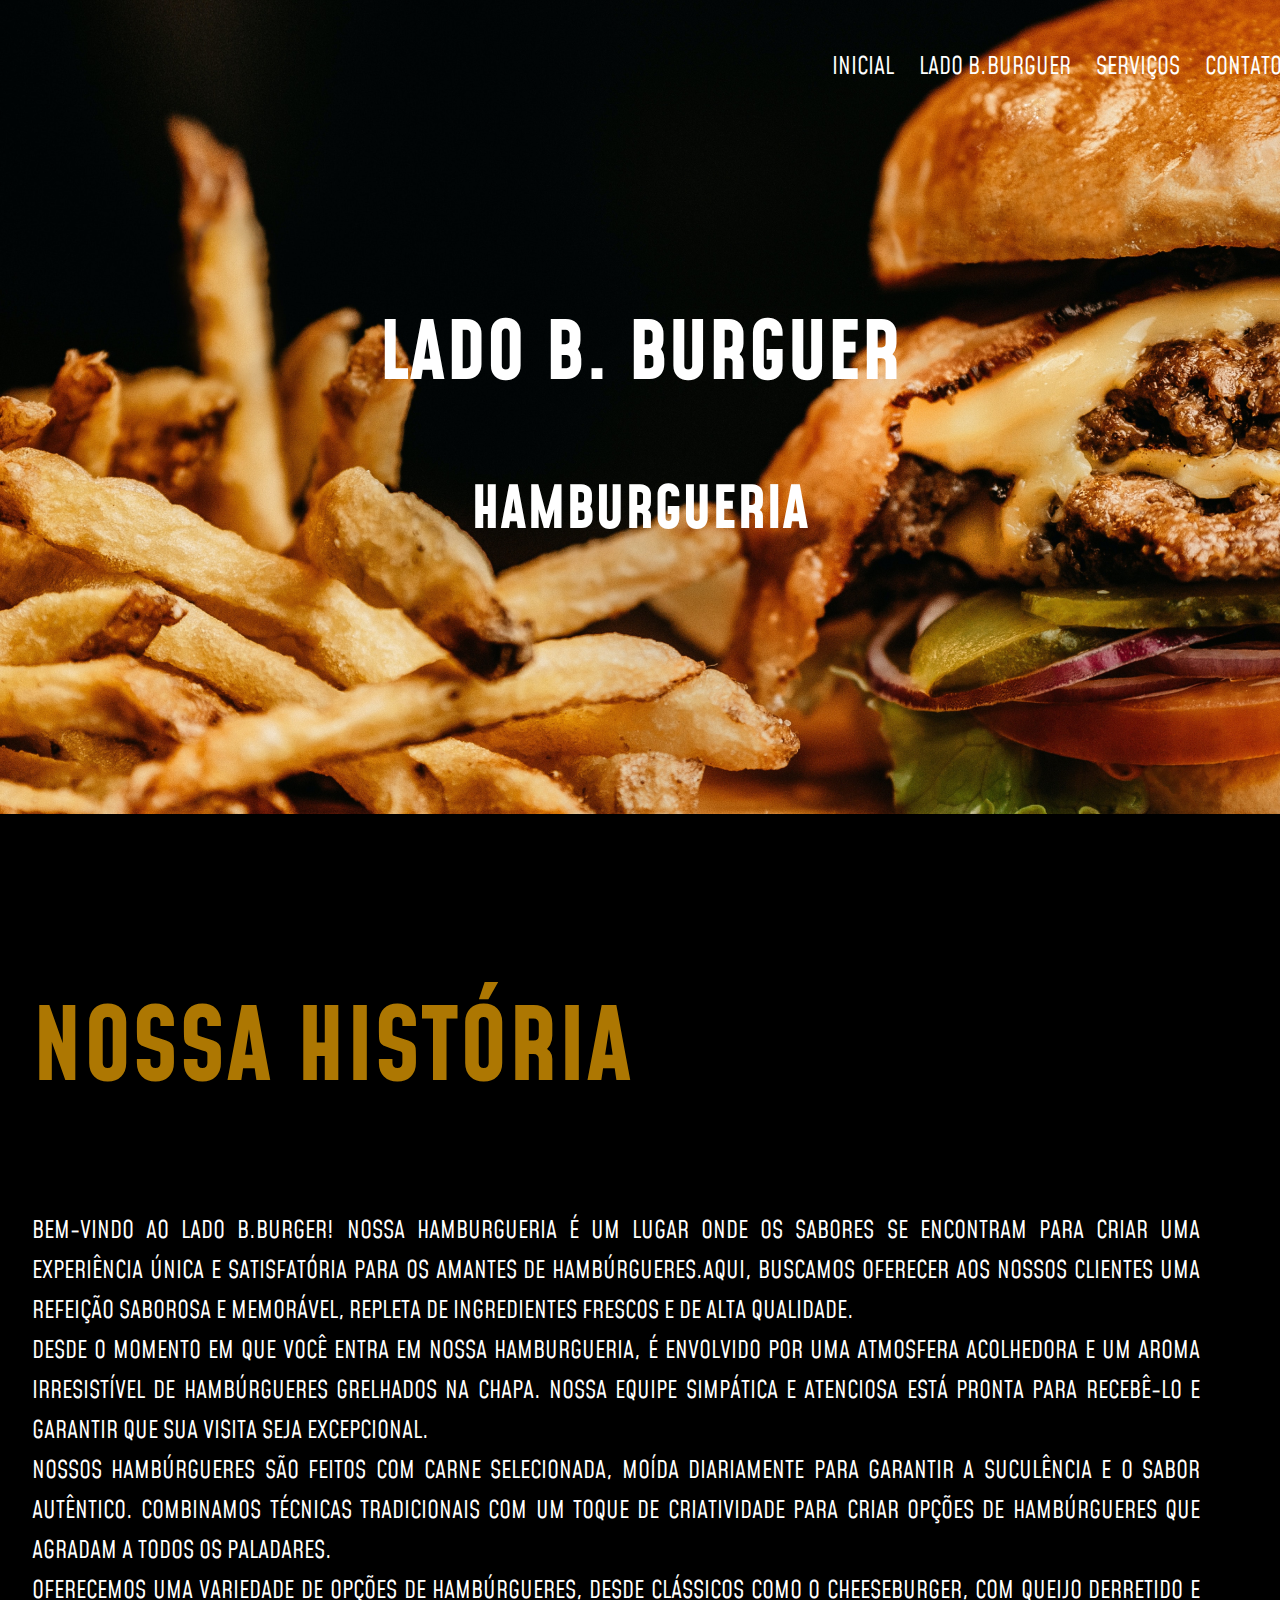
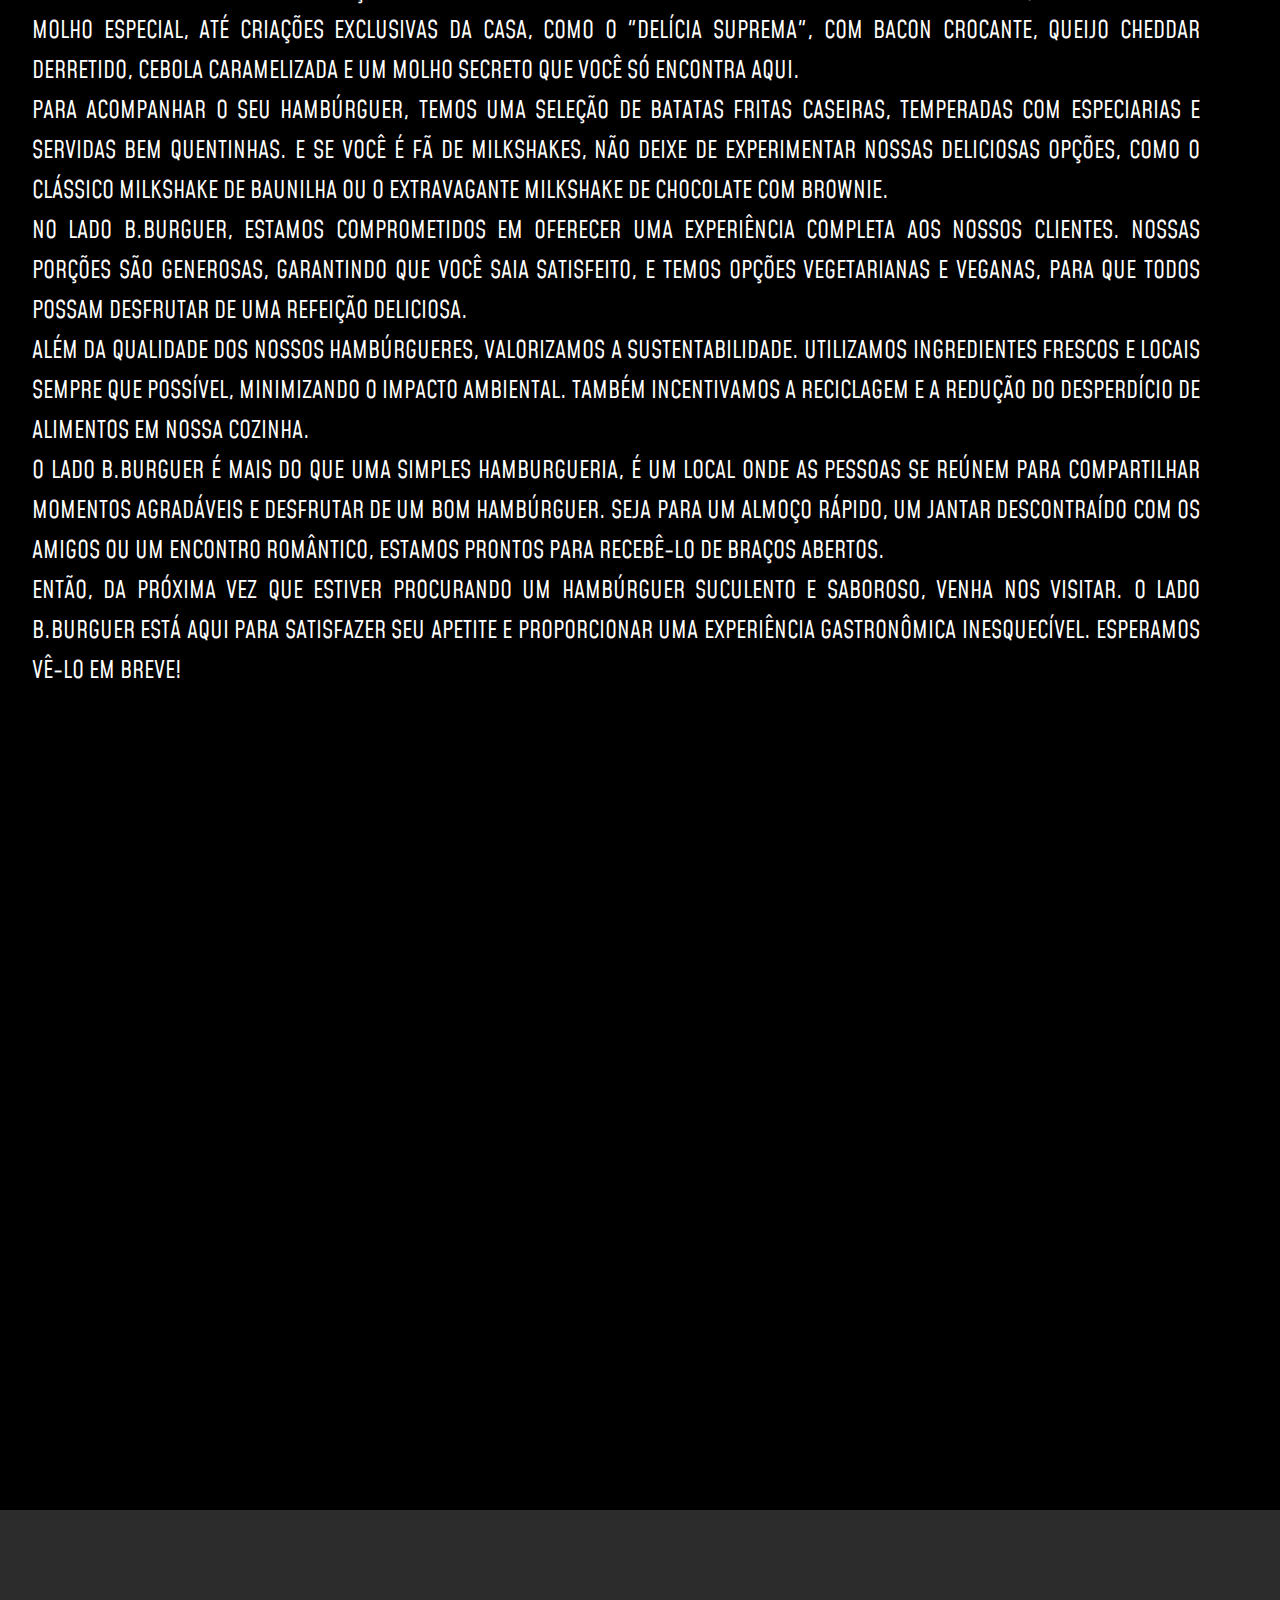
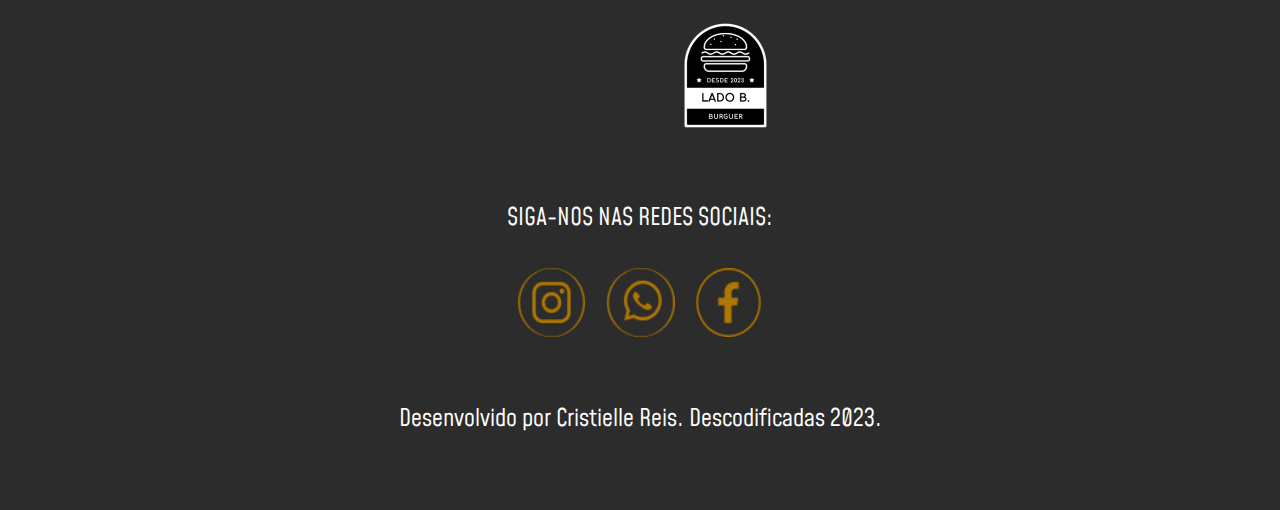
<file: historia.html>
<!DOCTYPE html>
<html lang="pt-br">
    <head>
        <meta charset="UTF-8">
        <meta http-equiv="X-UA-Compatible" content="IE=edge">
        <meta name="viewport" content="width=device-width, initial-scale=1.0">
        <link rel="stylesheet" href="style.css">
        <link rel="preconnect" href="https://fonts.googleapis.com">
        <link rel="preconnect" href="https://fonts.gstatic.com" crossorigin>
        <link href="https://fonts.googleapis.com/css2?family=Mohave&display=swap" rel="stylesheet">
        <title>Lado b.burguer</title>
    </head>

    <body>
        <header>
            <nave>
                <div class="navegacao">
                    <div class="home-logo">
                        <a href="index.html">
                            <img src="img/logotipo.png" alt="logotipo lado b.burguer">
                        </a>                
                    </div>
                    <div class="opcoes-menu">
                        <a href="index.html">inicial</a> 
                        <a href="historia.html">lado b.burguer</a>
                        <a href="index.html">serviços</a>
                        <a href="index.html">contato</a>
                        <a href="reservas.html">reservas</a>
                    </div>
                </div>
            </nave>   
            <div class="capa-cabeçalho">
                <img src="img/capadosite.png" alt="hamburguer e bata frita">
                <div class="titulo-capa">
                    <h1>Lado B. Burguer</h1>
                    <h3>hamburgueria</h3>
                </div>
            </div>
        </header> 

        <section class="nossa-historia-completa">
            <div class="titulo"><h1>NOSSA HISTÓRIA</h1></div>
            <div class="container">
                <div class="texto">
                    <p>Bem-vindo AO LADO B.BURGER! Nossa hamburgueria é um lugar onde os sabores se encontram para criar uma experiência única e satisfatória para os amantes de hambúrgueres.Aqui, buscamos oferecer aos nossos clientes uma refeição saborosa e memorável, repleta de ingredientes frescos e de alta qualidade.<br>Desde o momento em que você entra em nossa hamburgueria, é envolvido por uma atmosfera acolhedora e um aroma irresistível de hambúrgueres grelhados na chapa. Nossa equipe simpática e atenciosa está pronta para recebê-lo e garantir que sua visita seja excepcional.<br>Nossos hambúrgueres são feitos com carne selecionada, moída diariamente para garantir a suculência e o sabor autêntico. Combinamos técnicas tradicionais com um toque de criatividade para criar opções de hambúrgueres que agradam a todos os paladares.<br>Oferecemos uma variedade de opções de hambúrgueres, desde clássicos como o cheeseburger, com queijo derretido e molho especial, até criações exclusivas da casa, como o "Delícia Suprema", com bacon crocante, queijo cheddar derretido, cebola caramelizada e um molho secreto que você só encontra aqui.<br>Para acompanhar o seu hambúrguer, temos uma seleção de batatas fritas caseiras, temperadas com especiarias e servidas bem quentinhas. E se você é fã de milkshakes, não deixe de experimentar nossas deliciosas opções, como o clássico milkshake de baunilha ou o extravagante milkshake de chocolate com brownie.<br>NO LADO B.BURGUER, estamos comprometidos em oferecer uma experiência completa aos nossos clientes. Nossas porções são generosas, garantindo que você saia satisfeito, e temos opções vegetarianas e veganas, para que todos possam desfrutar de uma refeição deliciosa.<br>Além da qualidade dos nossos hambúrgueres, valorizamos a sustentabilidade. Utilizamos ingredientes frescos e locais sempre que possível, minimizando o impacto ambiental. Também incentivamos a reciclagem e a redução do desperdício de alimentos em nossa cozinha.<br>O LADO B.BURGUER é mais do que uma simples hamburgueria, é um local onde as pessoas se reúnem para compartilhar momentos agradáveis e desfrutar de um bom hambúrguer. Seja para um almoço rápido, um jantar descontraído com os amigos ou um encontro romântico, estamos prontos para recebê-lo de braços abertos.<br>Então, da próxima vez que estiver procurando um hambúrguer suculento e saboroso, venha nos visitar. O LADO B.BURGUER está aqui para satisfazer seu apetite e proporcionar uma experiência gastronômica inesquecível. Esperamos vê-lo em breve!</p>
                </div>
            </div>
        </section>

        <section>
            <div class="video">
                <iframe width="1200" height="729" src="https://www.youtube.com/embed/KnhtAU0b6oo" title="YouTube video player" frameborder="0" allow="accelerometer; autoplay; clipboard-write; encrypted-media; gyroscope; picture-in-picture; web-share" allowfullscreen></iframe>
            </div>
        </section>

        <footer>
            <div class="rodape">
                <a href="index.html">
                    <img src="img/logotipo.png" alt="logotipo lado b burguer" class="logotipo-rodape">
                </a>
                <div class="redes-sociais">
                    <p>Siga-nos nas redes sociais:</p>
                    <div class="icones">
                        <a href="https://www.instagram.com/">
                            <img src="img/instagram.png" width="69" height="69" alt="ícone do instagram">
                        </a>
                        <a href="https://www.whatsapp.com/?lang=pt_br">
                            <img src="img/whatsapp.png" width="69" height="69" alt="ícone do whatsapp">
                        </a>
                        <a href="https://www.facebook.com/">
                            <img src="img/facebook.png" width="69" height="69" alt="ícone do facebook">
                        </a>
                    </div>
                </div>
                <div class="nome-desenvolvedora">
                    Desenvolvido por Cristielle Reis. Descodificadas 2023.
                </div>
            </div>
        </footer>
        <script src="arquivo.js"></script>
    </body>
</html>
</file>
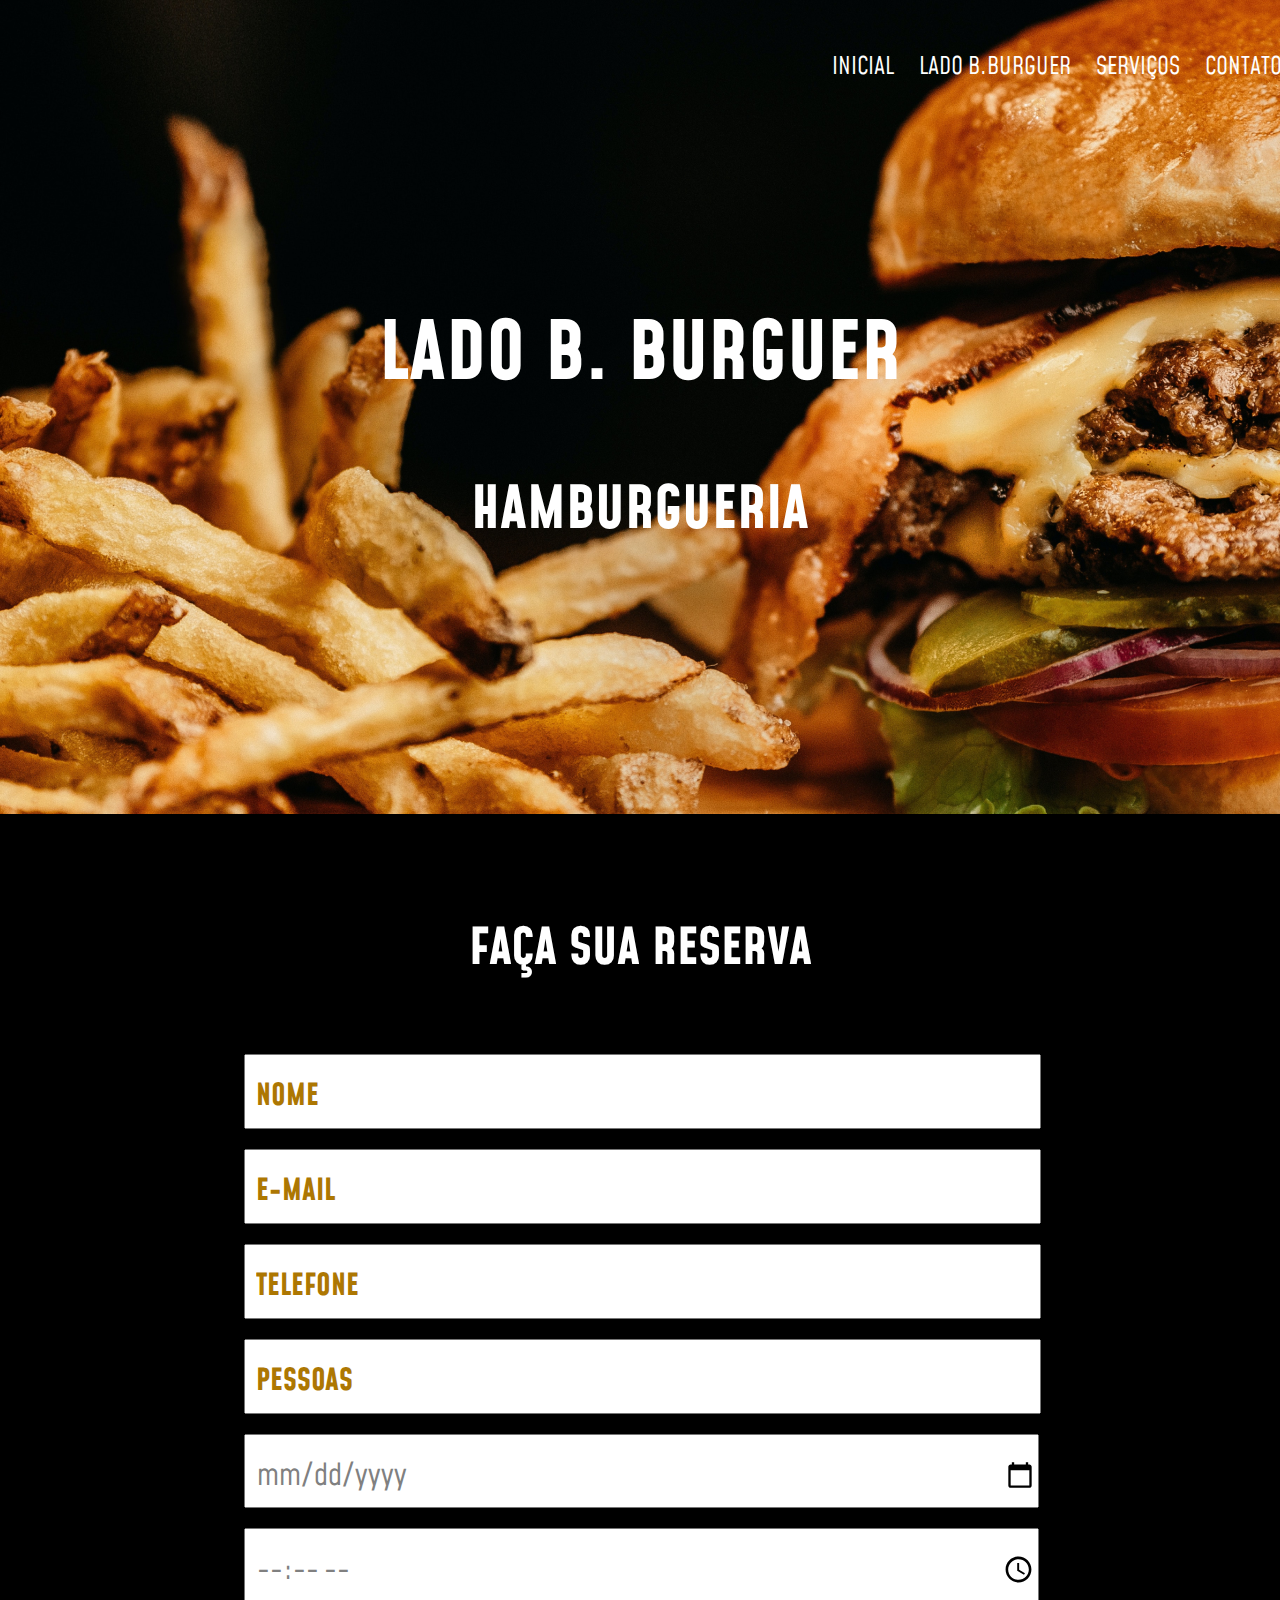
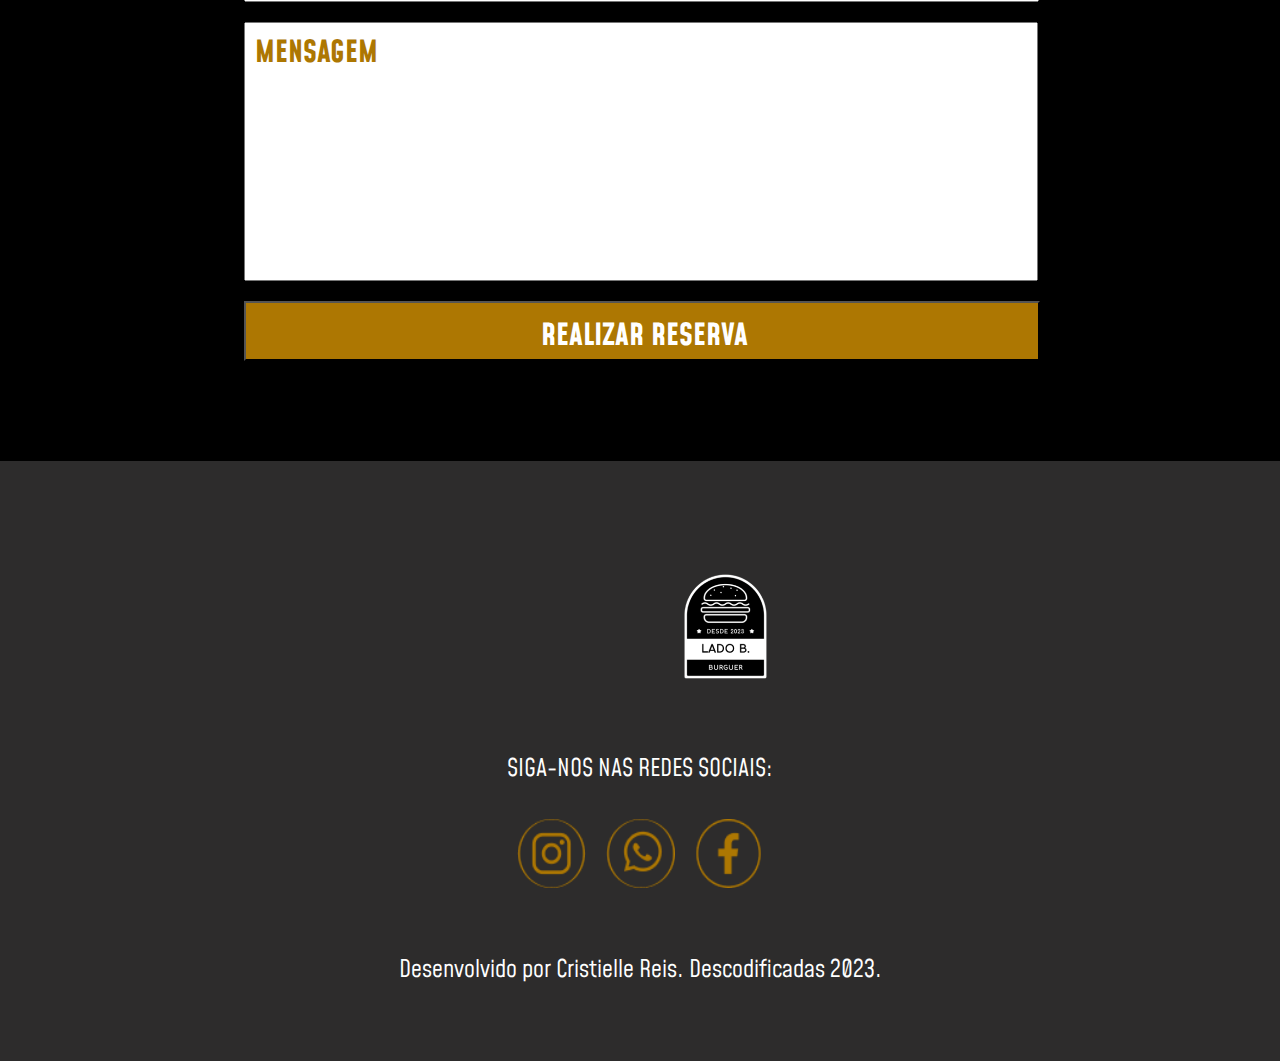
<file: reservas.html>
<!DOCTYPE html>
<html lang="pt-br">
    <head>
        <meta charset="UTF-8">
        <meta http-equiv="X-UA-Compatible" content="IE=edge">
        <meta name="viewport" content="width=device-width, initial-scale=1.0">
        <link rel="stylesheet" href="style.css">
        <link rel="preconnect" href="https://fonts.googleapis.com">
        <link rel="preconnect" href="https://fonts.gstatic.com" crossorigin>
        <link href="https://fonts.googleapis.com/css2?family=Mohave&display=swap" rel="stylesheet">
        <title>Lado b.burguer</title>
    </head>

    <body>
        <header>
            <nave>
                <div class="navegacao">
                    <div class="home-logo">
                        <a href="index.html">
                            <img src="img/logotipo.png" alt="logotipo lado b.burguer">
                        </a>                
                    </div>
                    <div class="opcoes-menu">
                        <a href="index.html">inicial</a> 
                        <!--colocar os caminhos ate o item-->
                        <a href="historia.html">lado b.burguer</a>
                        <a href="index.html">serviços</a>
                        <a href="index.html">contato</a>
                        <a href="reservas.html">reservas</a>
                    </div>
                </div>
            </nave>   
            <div class="capa-cabeçalho">
                <img src="img/capadosite.png" alt="hamburguer e bata frita">
                <div class="titulo-capa">
                    <h1>Lado B. Burguer</h1>
                    <h3>hamburgueria</h3>
                </div>
            </div>
        </header> 

        <section class="formulario">
            <h1>faça sua reserva</h1>
            <div class="container-dados">
               <form class="itens-dados">
                    <input type="text" name="nome" placeholder="NOME">
                    <input type="e-mail" name="email" placeholder="E-MAIL">
                    <input type="telefone" name="telefone" placeholder="TELEFONE">
                    <input type="number" name="quantidade" min="1" max="10" placeholder="PESSOAS">
                    <input type="date" name="dia">
                    <input type="time" name="usr_horario">
                    <textarea name="mensagem" id="mensagem" placeholder="MENSAGEM" required></textarea>
                    <input type="submit" value="Realizar Reserva">
               </form>
            </div>
        </section>
        
        <footer>
            <div class="rodape">
                <a href="index.html">
                    <img src="img/logotipo.png" alt="logotipo lado b burguer" class="logotipo-rodape">
                </a>
                <div class="redes-sociais">
                    <p>Siga-nos nas redes sociais:</p>
                    <div class="icones">
                        <a href="https://www.instagram.com/">
                            <img src="img/instagram.png" width="69" height="69" alt="ícone do instagram">
                        </a>
                        <a href="https://www.whatsapp.com/?lang=pt_br">
                            <img src="img/whatsapp.png" width="69" height="69" alt="ícone do whatsapp">
                        </a>
                        <a href="https://www.facebook.com/">
                            <img src="img/facebook.png" width="69" height="69" alt="ícone do facebook">
                        </a>
                    </div>
                </div>
                <div class="nome-desenvolvedora">
                    Desenvolvido por Cristielle Reis. Descodificadas 2023.
                </div>
            </div>
        </footer>
        <script src="arquivo.js"></script>
    </body>
</html>
</file>
<file: style.css>
html, body {
    max-height: 100%;
    left: 50%;
    position: absolute;
    transform: translate(-50%, -50%);
}

body{
    background-color: #000000;
    margin: 0;
}

/*estilização do cabeçalho*/

.navegacao{
    font-family: "mohave";
    font-size:24px;
    display:grid;
    grid-template-columns: 50% 50%;
    padding-top: 5px;
    position: fixed;
    width: 80%;
    padding-bottom: 20px;
    z-index: 100;
}

.home-logo{
    width: 15%;
    padding-top: 10px;
    position: relative;
    margin-left: 20%;
}

.opcoes-menu{
    text-align: center;
    display: inline;
    padding-top: 50px;
    position: fixed;
    margin-left: 60%;
}

.opcoes-menu a{
    text-decoration: none;
    color: #ffffff;
    text-align: center;
    height: 100%;
    padding-right: 20px;
    text-transform: uppercase;
}

.opcoes-menu a:hover{
    color:#AD7702;
}

.capa-cabeçalho{
    background-position: center;
    position: relative;
    display:flex;
    justify-content: center;
}

.titulo-capa{
    font-family: 'mohave';
    font-size: 50px;
    text-align: center;
    color: #ffffff;
    position: absolute;
    top: 300px;
    word-wrap: break-word;
    justify-content: center;
    text-transform: uppercase;
}

.titulo-capa h1{
    margin: 0px;
    max-width: 550px;
    font-size: 80px;
    width: 707px;
}

/*estilização index - início*/

.nossa-historia .container{
    max-width: 1520px;
    height: 985px;
    margin-top: 20px;
    display: flex;
}

.nossa-historia .titulo {
    color: #AD7702;
    font-family: "mohave";
    font-size: 50px;
    padding-top: 100px;
    margin-left: 284px;
    text-transform: uppercase;
}

.nossa-historia .texto {
    max-width: 562px;
    font-family: "mohave";
    font-size: 24px;
    color: #ffffff;
    text-transform: uppercase;
    line-height: 40px;
    margin-left: 284px;
}

.nossa-historia .imagem-cozinheiro{
    margin-left: 30%;
    width: 744px;
    height: 1047px;
}

.nossa-historia button {
    border-radius: 5px;
    border-color: #AD7702;
    background-color: rgb(0, 0, 0);
    width: 378px;
    height: 60px;
    font-family: "mohave";
    font-size: 24px;
    color: #ffffff;
    cursor: pointer;
    margin-left: 350px; 
    text-transform: uppercase;
}

/*estilização da pag lado b.burguer - nossa história*/

.nossa-historia-completa .container{
    max-width: 1520px;
    height: 1130px;
    margin-top: 20px;
    display: flex;
}

.nossa-historia-completa .titulo {
    color: #AD7702;
    font-family: "mohave";
    font-size: 50px;
    padding-top: 100px;
    margin-left: 352px;
}

.nossa-historia-completa .texto {
    max-width: 1208px;
    font-family: "mohave";
    font-size: 24px;
    color: #ffffff;
    text-transform: uppercase;
    line-height: 40px;
    margin-left: 352px;
    text-align: justify;
}

.video{
    margin-left: 360px;
    margin-bottom: 60px;
}


/*estilização index - serviços*/

.fundo-pincelado{
    padding-top: 80px;
    max-width: 1920px;
}

.imagem-pincelada {
    position: absolute;
    max-width: 1920px;
}

.servico-menu{
    float: center;
    position: relative;
    display: flex;
    margin-left: 479px;
    margin-top: 10%;
    width: 971px;
    height: 206px;
    text-transform: uppercase;
}

.box{
    text-align: center;
    display:flexbox;    
    font-family: "mohave";
    color: #000000;
    font-weight: bold;
    font-size: 35px;
    background-color: #ffffff;
    width: 250px;
    height:200px;
    border-radius: 20px;
    padding-top: 50px;
    margin-left: 50px;
}

/*estilização index - cardapio*/

.hamburguer-centralizado{
    margin-left: 614px;
    margin-top: 200px;
}

.container-menu{
    background-color: #ffffff;
    max-width: 1920px;
    height: 1200px;
    position: relative;
    text-transform: uppercase;
}

.titulo-menu{
    font-family: "mohave";
    font-size: 80px;
    color: #AD7702;
    font-weight: bold;
    margin-left: 855px;
    padding-top: 30px;
}

.cardapio{
    font-family: "mohave";
    font-size: 30px;
    color: #000000;
    font-weight: bold;
    text-align: center;
    display:inline-flex;
    margin-left: 664px;
    cursor: pointer;
}

.cardapio :hover{
    color: #AD7702;
}

h5{
    margin-left: 40px;
}

.container-cardapio{
    display: flex;
    justify-content:center;
}

.imagem-itens{
    display: flex;
}

.itens-menu-hamburgueres{
    font-family: "mohave";
    display:grid;
    max-width: 841px;
    height:835px;
    text-align: justify;
    margin-left: 20px;
}

.nome-item{
    font-weight: bold;
    text-transform: uppercase;
    width: 100%;
    font-size: 30px;
}

.pontilhado-item{
    color: gray;
    font-size: 30px;
}

.preco{
    color: #AD7702;
    font-weight: bold;
    text-transform: uppercase;
    font-size: 30px;
}

.descricao-item{
    color: gray;
    font-weight: lighter;
    font-size: 25px;
}

.oculta{
    display: none;
}

/*estilização index - contato*/

.contato{
    width:1920px;
}

.container-frase-imagem{
    display: flex;
}

.frase-ladob{
    font-family: "mohave";
    font-size: 90px;
    color: #ffffff;
    font-weight: bold;
    position: relative;
    width: 100%;
    text-align: left;
    padding-right: 300px;
    padding-left: 150px;
    padding-top: 150px;
    text-transform: uppercase;
}

.container-endereço-mapa{
    display: flex;
    justify-content: right;
}

.mapa{
    display:flex;
}

.endereco{
    font-family: "mohave";
    font-size: 30px;
    color: #ffffff;
    font-weight: bold;
    position: relative;
    width: 100%;
    text-transform: uppercase;
    text-align: right;
    padding-top: 200px;
    padding-right: 100px;
}

/*estilização index - grid de fotos*/

.painel-fotos{
    height: 1196px;
}

.pincelado-fundo{
    display: block;
    position: absolute;
}

.grid {
	display: grid;
	grid-template-columns:repeat(3, 275px);
	grid-auto-rows: 240px;
    margin-top: 290px;
    margin-left: 180px;
    position: absolute;
    z-index: 200;
}

.grid-area-1 .item-1 {
    grid-area: 3 / 3/ span 1/ span 1;
    background-image: url(img/gride6.jpg);
    background-size: cover;
    background-position: center;
}

.grid-area-1 .item-2 {
    grid-area: 1 / 2 / span 1/ span 2;    
    background-image: url(img/gride3.png);
    background-size: cover;
    background-position: center;
}

.grid-area-1 .item-3 {
    grid-area: 2 / 2 / span 2 / span 1;    
    background-image: url(img/grid1.png);
    background-size: cover;
    background-position: center;
}

.grid-area-1 .item-4 {
    grid-area: 1 / 1 / span 2 / span 1;    
    background-image: url(img/gride4.jpg);
    background-size: cover;
    background-position: center;
}

.grid-area-1 .item-5 {
    grid-area: 2 / 3 / span 1/span 1;
    background-image: url(img/gride2.png);
    background-size: cover;
    background-position: center;
}

.grid-area-1 .item-6 {
    grid-area: 3 / 1 / span 1 / span 1;
    background-image: url(img/gride5.jpg);
    background-size: cover;
    background-position: center;
}

.item {
	margin: 10px;
}

.metade-1{
    display: flex;
    position: absolute;
    margin-left: 4px;
    margin-top: 270px;
}

.metade-2{
    display: flex;
    position: absolute;
    margin-left: 951px;
    margin-top: 270px;
}

.texto-grid{
    font-family: "mohave";
    font-size: 90px;
    text-transform: uppercase;
    z-index: 200;
    color: #AD7702;
    display: flex;
    position: absolute;
    margin-top: 350px;
    margin-left: 1200px;
    font-weight: bold;
    width: 500px;
}

.texto-grid-arroba{
    font-family: "mohave";
    font-size: 50px;
    text-transform: uppercase;
    z-index: 200;
    color: #000000;
    display: flex;
    position: absolute;
    margin-top: 753px;
    margin-left: 1200px;
    font-weight: bold;
    width: 500px;
}

.texto-grid-hashtag{
    font-family: "mohave";
    font-size: 30px;
    text-transform: uppercase;
    z-index: 200;
    color: #000000;
    display: flex;
    position: absolute;
    margin-top: 858px;
    margin-left: 1200px;
    font-weight: bold;
    width: 500px;
}

/*estilização da pag reservas - formulario*/

.formulario h1{
    font-family: "mohave";
    font-size: 50px;
    font-weight: bold;
    text-align: center;
    color: #ffffff;
    text-transform: uppercase;
    margin-top: 100px;
}

.container-dados{
    height: 1027px;
}

.itens-dados{
    display: grid;
    margin-left: 564px;
    margin-top: 50px;
}
.formulario input{
    width: 781px;
    padding-left: 10px;
    height: 60px;
    line-height: 30px;
    outline: none;
    margin-top: 20px;
    padding-top: 10px;
    font-size: 30px;
    font-family: "mohave";
    color: gray;
}

.formulario textarea{
    line-height: 20px;
    padding-left: 10px;
    height: 235px;
    resize: none;
    width: 780px;
    margin-top: 20px;
    padding-top: 20px;
    font-size: 30px;
    font-family: "mohave";
    color: gray;
}

.itens-dados ::placeholder{
    color: #AD7702;
    font-family: "mohave";
    font-size: 30px;
    font-weight: bold;
    justify-content: center;
}

input[type=submit]{
    background-color: #AD7702;
    width: 796px;
    font-family: "mohave";
    font-size: 30px;
    color: #ffffff;
    text-transform: uppercase;
    font-weight: bold;
}

/*estilização do footer*/

.rodape{
    width: 1920px;
    height: 600px;
    background-color: #2D2C2C;
    display: grid;
    justify-content: center;
    align-items: center;
}

.logotipo-rodape{
    padding-bottom: 30px;
    padding-top: 100px;
    display: grid;
    width: 131px;
    height: 114px;
    justify-self: center;
    margin-left: 170px;
}

.menu-rodape{
    justify-self: center;
}

.opcoes-menu-rodape{
    display: flex;
    position: relative;
    text-transform: uppercase;
}

.opcoes-menu-rodape a{
    text-decoration: none;
    color: #ffffff;
    text-align: center;
    height: 100%;
    padding-right: 20px;
    font-family: "mohave";
    font-size:24px;
    display:inline;
    justify-content:center;
}

.opcoes-menu-rodape :hover{
    color: #AD7702;
}

.redes-sociais{
    font-family: "mohave";
    font-size: 24px;
}

.redes-sociais p{
    color: #ffffff;
    font-family: "mohave";
    font-size: 24px;
    text-transform: uppercase;
    text-align: center;
}

.redes-sociais a{
    padding: 2%;
    position: relative;
}

.icones{
    display: flex;
    position: relative;
    justify-content: center;
}

.nome-desenvolvedora{
    color: #ffffff;
    font-family: "mohave";
    font-size: 24px;
    display: inline;
    height: 100px;
    position: relative;
    justify-self: center;
    margin-top: 30px;
}
</file>
